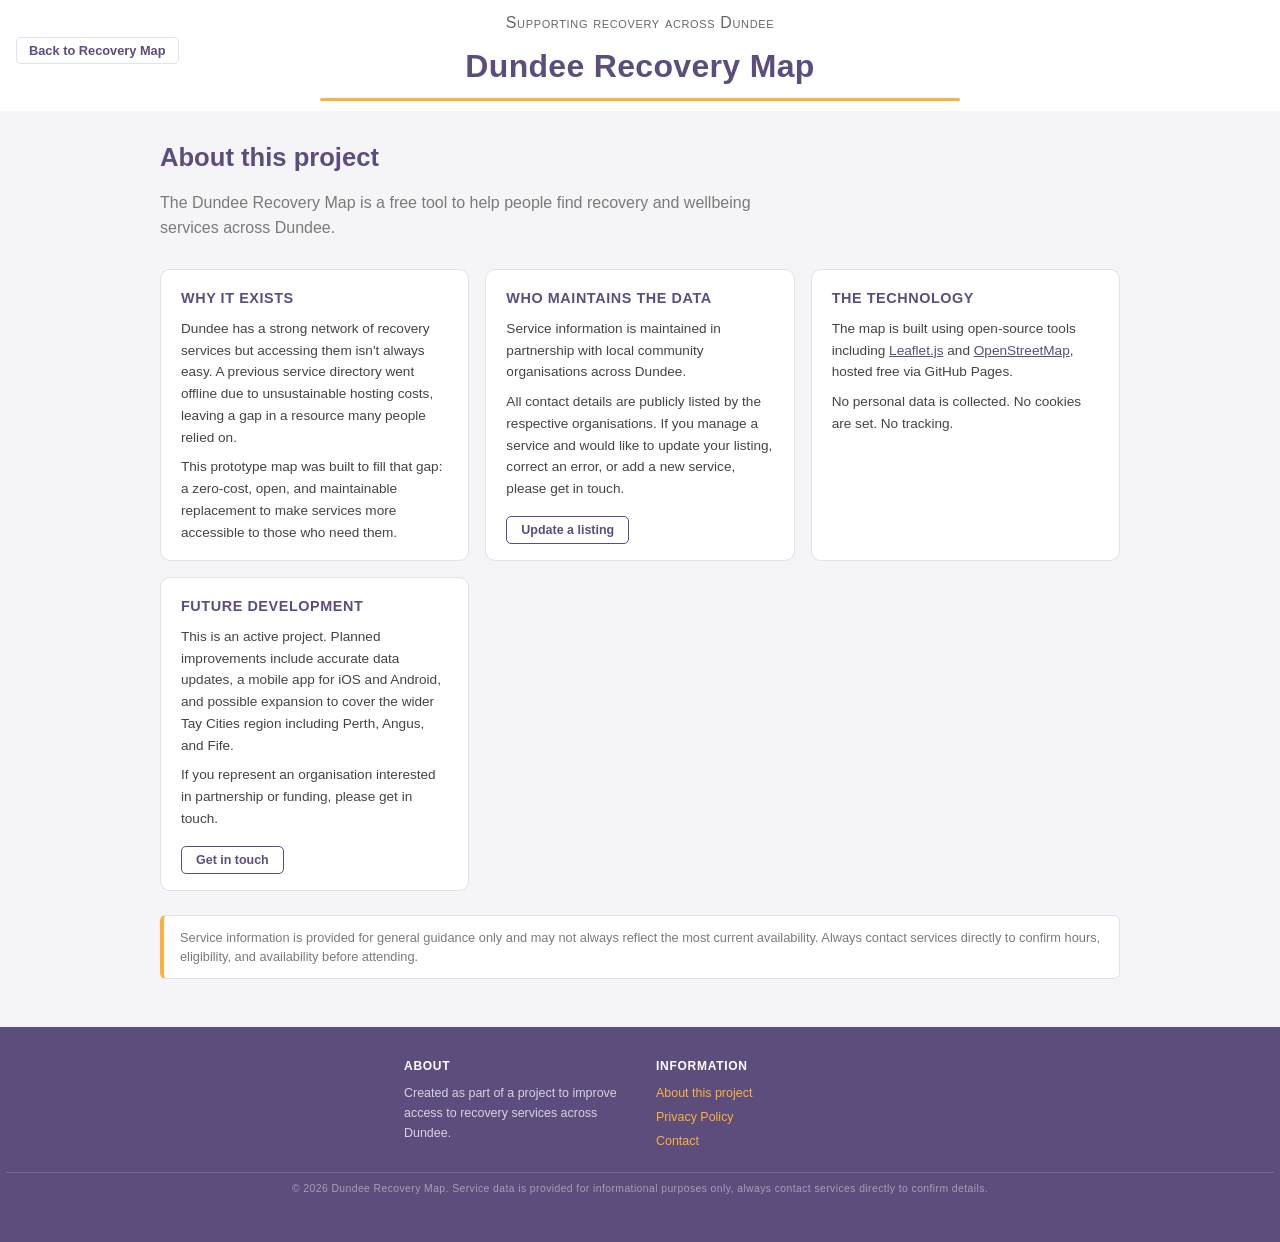
<file: about.html>
<!DOCTYPE html>
<html lang="en">
<head>
  <meta charset="UTF-8">
  <meta name="viewport" content="width=device-width, initial-scale=1.0">
  <title>About | Dundee Recovery Map</title>
  <link rel="stylesheet" href="./style.css">
  <link rel="icon" href="./assets/icon.png" type="image/png">
</head>
<body>

  <header>
    <div class="header-text">
      <p>Supporting recovery across Dundee</p>
      <h1><span>Dundee Recovery Map</span></h1>
    </div>
    <nav class="header-nav">
      <a href="./index.html">Back to Recovery Map</a>
    </nav>
  </header>

  <main class="page-main">
    <div class="page-container">

      <div class="page-hero">
        <h2>About this project</h2>
        <p class="page-lead">
          The Dundee Recovery Map is a free tool to help people find recovery and wellbeing services across Dundee.
        </p>
      </div>

      <div class="page-grid">

        <section class="page-card">
          <h3>Why it exists</h3>
          <p>
            Dundee has a strong network of recovery services but accessing them isn't always easy. A previous service directory went offline due to unsustainable hosting costs, leaving a gap in a resource many people relied on.
          </p>
          <p>
            This prototype map was built to fill that gap: a zero-cost, open, and maintainable replacement to make services more accessible to those who need them.
          </p>
        </section>

        <section class="page-card">
          <h3>Who maintains the data</h3>
          <p>
            Service information is maintained in partnership with local community organisations across Dundee.
          </p>
          <p>All contact details are publicly listed by the respective organisations. If you manage a service and would like to update your listing, correct an error, or add a new service, please get in touch.
          </p>
          <a href="./contact.html" class="page-btn">Update a listing</a>
        </section>

        <section class="page-card">
          <h3>The technology</h3>
          <p>
            The map is built using open-source tools including
            <a href="https://leafletjs.com/" target="_blank" rel="noopener">Leaflet.js</a>
            and
            <a href="https://www.openstreetmap.org/" target="_blank" rel="noopener">OpenStreetMap</a>,
            hosted free via GitHub Pages.
          </p>
          <p>
            No personal data is collected. No cookies are set. No tracking.
          </p>
        </section>

        <section class="page-card">
          <h3>Future development</h3>
          <p>
            This is an active project. Planned improvements include accurate data updates, a mobile app for iOS and Android, and possible expansion to cover the wider Tay Cities region including Perth, Angus, and Fife.
          </p>
          <p>
            If you represent an organisation interested in partnership or funding, please get in touch.
          </p>
          <a href="./contact.html" class="page-btn">Get in touch</a>
        </section>

      </div>

      <div class="page-disclaimer">
        <p>
          Service information is provided for general guidance only and may not always reflect the most current availability. Always contact services directly to confirm hours, eligibility, and availability before attending.
        </p>
      </div>

    </div>
  </main>

  <footer>
    <div class="footer-inner">
      <div class="footer-col">
        <h3 class="footer-heading">About</h3>
        <p>Created as part of a project to improve access to recovery services across Dundee.</p>
      </div>
      <div class="footer-col">
        <h3 class="footer-heading">Information</h3>
        <ul class="footer-links">
          <li><a href="./about.html">About this project</a></li>
          <li><a href="./privacy.html">Privacy Policy</a></li>
          <li><a href="./contact.html">Contact</a></li>
        </ul>
      </div>
    </div>
    <div class="footer-copy">
      <!--©2026 Shannon Martin. All rights reserved.-->
      © 2026 Dundee Recovery Map. Service data is provided for informational purposes only, always contact services directly to confirm details.
    </div>
  </footer>

</body>
</html>
</file>
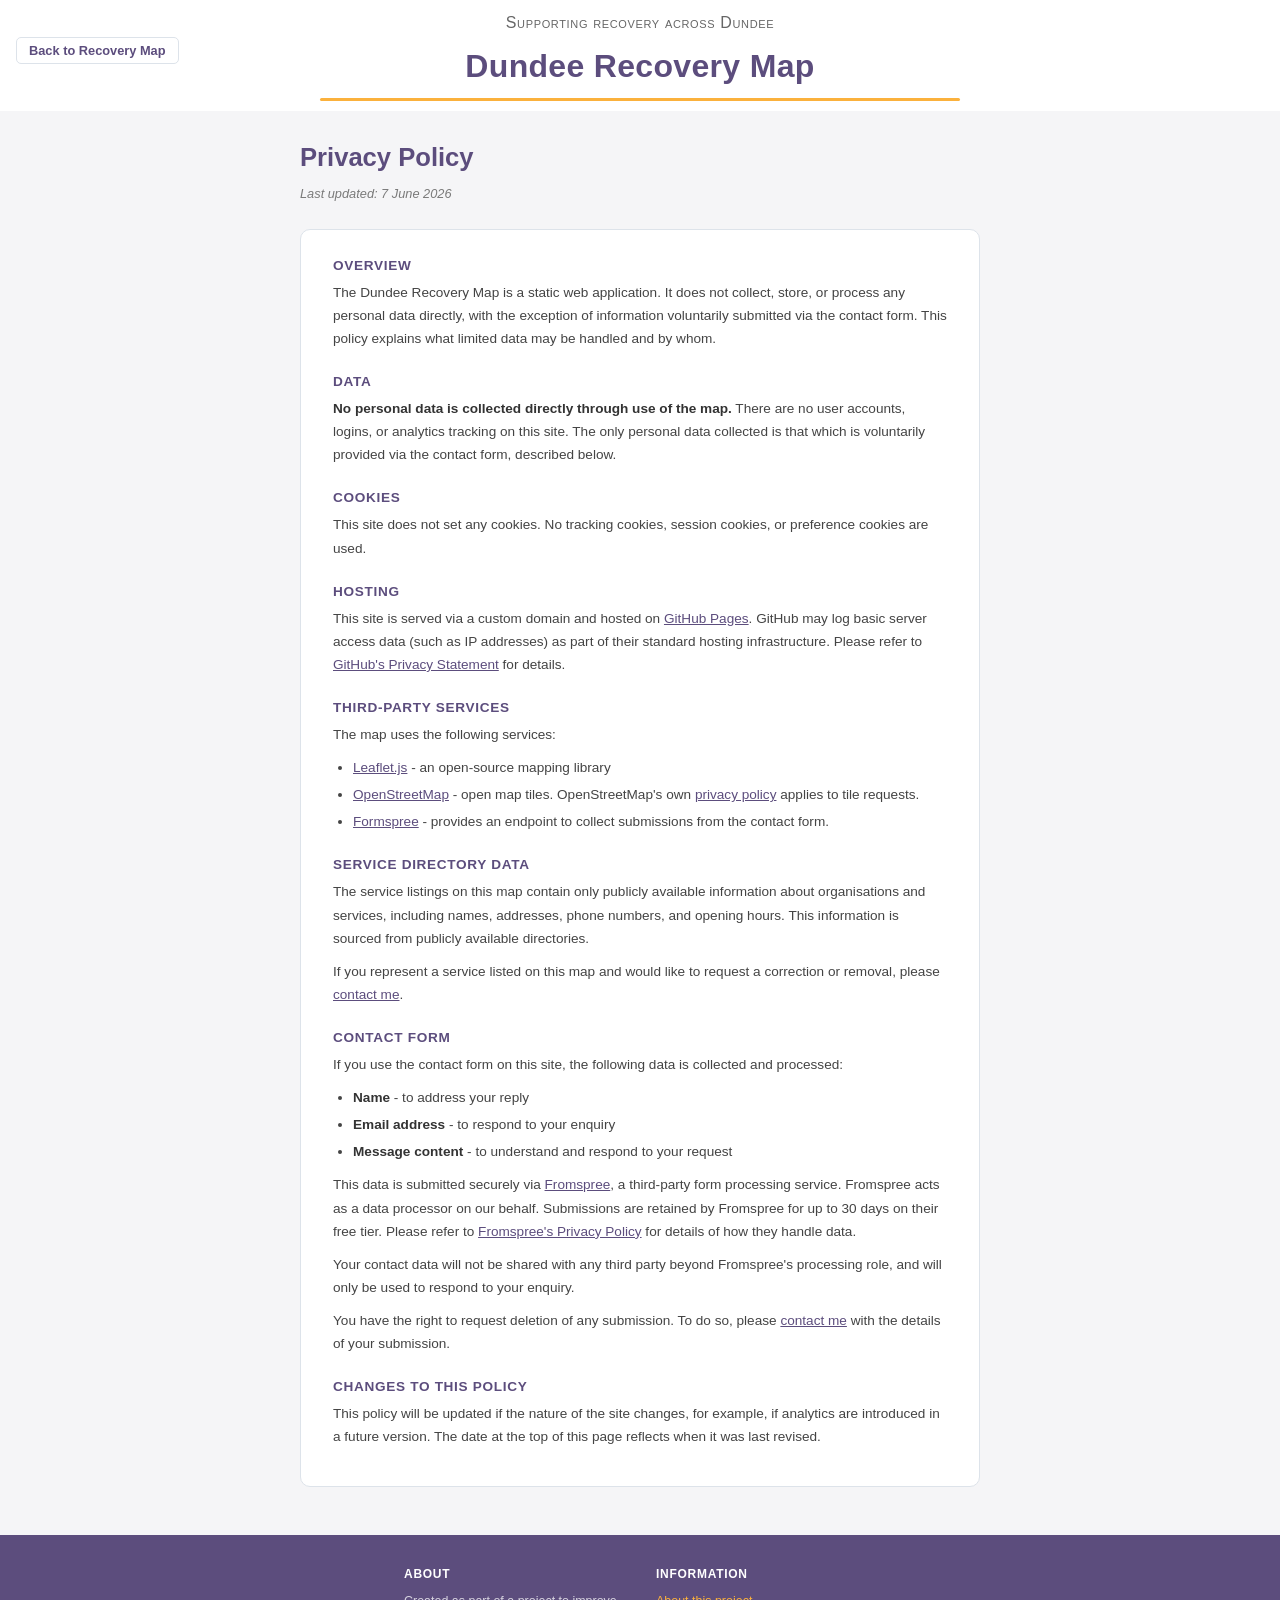
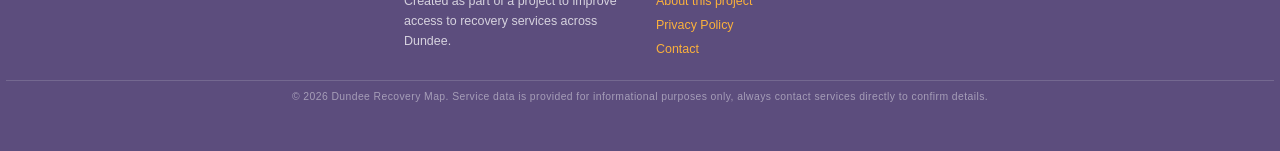
<file: privacy.html>
<html lang="en">
<head>
  <meta charset="UTF-8">
  <meta name="viewport" content="width=device-width, initial-scale=1.0">
  <title>Privacy Policy | Dundee Recovery Map</title>
  <link rel="stylesheet" href="./style.css">
  <link rel="icon" href="./assets/icon.png" type="image/png">
</head>
<body>

  <header>
    <div class="header-text">
      <p>Supporting recovery across Dundee</p>
      <h1><span>Dundee Recovery Map</span></h1>
    </div>
    <nav class="header-nav">
      <a href="./index.html">Back to Recovery Map</a>
    </nav>
  </header>

  <main class="page-main">
    <div class="page-container page-container--narrow">

      <div class="page-hero">
        <h2>Privacy Policy</h2>
        <p class="page-meta">Last updated: 7 June 2026</p>
      </div>

      <div class="pr">

        <h3>Overview</h3>
        <p>The Dundee Recovery Map is a static web application. It does not collect, store, or process any personal data directly, with the exception of information voluntarily submitted via the contact form. 
           This policy explains what limited data may be handled and by whom.
        </p>

        <h3>Data</h3>
        <p>
          <strong>No personal data is collected directly through use of the map.</strong> There are no user accounts, logins, or analytics tracking on this site. 
          The only personal data collected is that which is voluntarily provided via the contact form, described below.
        </p>

        <h3>Cookies</h3>
        <p>This site does not set any cookies. No tracking cookies, session cookies, or preference cookies are used.
        </p>

        <h3>Hosting</h3>
        <p>
          This site is served via a custom domain and hosted on 
          <a href="https://pages.github.com/" target="_blank" rel="noopener">GitHub Pages</a>. GitHub may log basic server access data (such as IP addresses) as part of their standard hosting infrastructure. Please refer to
          <a href="https://docs.github.com/en/site-policy/privacy-policies/github-general-privacy-statement" target="_blank" rel="noopener">GitHub's Privacy Statement</a> for details.
        </p>

        <h3>Third-party services</h3>
        <p>The map uses the following services:
        </p>
        <ul>
          <li>
            <a href="https://leafletjs.com/" target="_blank" rel="noopener">Leaflet.js</a> - an open-source mapping library
          </li>
          <li>
            <a href="https://www.openstreetmap.org/copyright" target="_blank" rel="noopener">OpenStreetMap</a> - open map tiles. OpenStreetMap's own
            <a href="https://wiki.osmfoundation.org/wiki/Privacy_Policy" target="_blank" rel="noopener">privacy policy</a> applies to tile requests.
          </li>
          <li>
            <a href="https://fromspree.io/legal/privacy-policy/" target="_blank" rel="noopener">Formspree</a> - provides an endpoint to collect submissions from the contact form.
          </li>
        </ul>

        <h3>Service directory data</h3>
        <p>
          The service listings on this map contain only publicly available information about organisations and services, including names, addresses, phone numbers, and opening hours. 
          This information is sourced from publicly available directories.
        </p>
        <p>If you represent a service listed on this map and would like to request a correction or removal, please <a href="./contact.html">contact me</a>.
        </p>

        <h3>Contact form</h3>
        <p>
          If you use the contact form on this site, the following data is collected and processed:
        </p>
        <ul>
          <li><strong>Name</strong> - to address your reply</li>
          <li><strong>Email address</strong> - to respond to your enquiry</li>
          <li><strong>Message content</strong> - to understand and respond to your request</li>
        </ul>
        <p>
          This data is submitted securely via
          <a href="https://fromspree.io" target="_blank" rel="noopener">Fromspree</a>,
          a third-party form processing service. Fromspree acts as a data processor on our behalf. Submissions are retained by Fromspree for up to 30 days on their free tier. Please refer to
          <a href="https://fromspree.io/legal/privacy-policy/" target="_blank" rel="noopener">Fromspree's Privacy Policy</a> for details of how they handle data.
        </p>
        <p>
          Your contact data will not be shared with any third party beyond Fromspree's processing role, and will only be used to respond to your enquiry.
        </p>
        <p>
          You have the right to request deletion of any submission. To do so, please <a href="./contact.html">contact me</a> with the details of your submission.
        </p>
        <h3>Changes to this policy</h3>
        <p>This policy will be updated if the nature of the site changes, for example, if analytics are introduced in a future version. The date at the top of this page reflects when it was last revised.
        </p>

      </div>

    </div>
  </main>

  <footer>
    <div class="footer-inner">
      <div class="footer-col">
        <h3 class="footer-heading">About</h3>
        <p>Created as part of a project to improve access to recovery services across Dundee.</p>
      </div>
      <div class="footer-col">
        <h3 class="footer-heading">Information</h3>
        <ul class="footer-links">
          <li><a href="./about.html">About this project</a></li>
          <li><a href="./privacy.html">Privacy Policy</a></li>
          <li><a href="./contact.html">Contact</a></li>
        </ul>
      </div>
    </div>
    <div class="footer-copy">
      <!--©2026 Shannon Martin. All rights reserved.-->
      © 2026 Dundee Recovery Map. Service data is provided for informational purposes only, always contact services directly to confirm details.
    </div>
  </footer>

</body>
</html>
</file>
<file: style.css>
/*TODO: SIDEBAR, COST/AGE GROUP BUTTONS*/
 
:root {
  --purple: #5c4d7d;
  --darkpurple: #5c4d7d;
  --white: #ffffff;
  --gold: #fbb13c;
  --grey: #7A7A7A;
  --appt: #534AB7;
  --darkgrey: #333333;
  --red: #a32d2d;
  --green: #0f6e56;
  --orange: #B8650A;
  --border: #dde3ea;
  --bg: #f5f5f7;

  /* filter drawer width on desktop */
  --drawer-width: 280px;
  /* bottom sheet transition */
  --sheet-speed: 0.28s;
}

/* BODY */
body{
	font-family: 'Poppins',Helvetica,Arial,Lucida,sans-serif;
  margin: 0;
}

/* MAIN*/
main { display: flex; flex-direction: column; flex: 1; }

/* HEADER */
header{
	background:var(--white);
	color:var(--purple);
	font-family: 'Poppins',Helvetica,Arial,Lucida,sans-serif;
	padding:12px 16px;
  margin-bottom: 10px;
	display:flex;
	align-items:center;
	gap:12px;
	flex-wrap:wrap;
  justify-content: center;
  text-align: center;
  position: relative;
  /*border-bottom: 3px solid var(--gold);*/
}
	
header h1 {
  font-size: 2.0rem;
  font-weight: 700;
  letter-spacing: 0.01em;
  margin: 0 0 4px;
  line-height: 1.15;
  display: inline-block;
  /*border-bottom: 3px solid var(--gold);*/
} 

/* header h1 span {
  display: inline-block;
  border-bottom: 3px solid var(--gold);
  padding-bottom: 2px;
} */
header h1::after {
  content: "";
  position: absolute;
  bottom: 0;
  left: 0;
  width: 50%;
  height: 3px;
  background: var(--gold);
  border-radius: 2px;
  left: 50%;
  transform: translateX(-50%);
}
header p{
	color:var(--darkgrey);
	font-family: 'Raleway-Regular',Helvetica,Arial,Lucida,sans-serif;
	font-size:1rem;
	font-variant: small-caps;
	letter-spacing:0.04em;
	opacity:0.75;
	margin-top:2px}

/*.today-badge {
  background:var(--purple);
  color:var(--white);
  font-size: 1rem;
  padding: 5px 10px;
  border-radius: 5px;
  white-space: nowrap;
  font-weight: 600;
}*/

.header-text {
  flex: 1;
  text-align: center;
}

/*NAV*/
.header-nav {
  position: absolute;
  left: 16px;
}

.header-nav a {
  font-size: 0.8rem;
  color: var(--purple);
  text-decoration: none;
  font-weight: 600;
  padding: 5px 12px;
  border-radius: 5px;
  border: 1.5px solid var(--border);
  transition: all 0.15s;
  white-space: nowrap;
}
.header-nav a:hover {
  background: var(--purple);
  color: var(--white);
  border-color: var(--purple);
}



/* DIVIDER 
.divider { 
width: 1px; 
background: var(--gold); 
height: 24px; 
align-self: center; }

*/


/*DAYS*/
.day-bar {
  background:var(--white);
  border-bottom: 1px solid #dde3ea;
  padding: 10px 12px;
  display: flex;
  gap: 8px;
  flex-wrap: wrap;
  align-items: left;
  justify-content: center;
  text-align: center;
  position: relative;
}

.day-btns {
  display: flex;
  gap: 4px;
  flex-wrap: wrap;
}

.day-btn {
  padding: 5px 10px;
  border-radius: 5px;
  border: 1.5px solid #c5cbd2;
  background:var(--white);
  font-size: 0.75rem;
  font-family: inherit;
  font-weight: 600;
  cursor: pointer;
  color: #555;
  transition: all 0.15s;
}

.day-btn:hover {
  border-color:var(--purple);
  color:var(--purple);
}

.day-btn.today-btn {
  border-color:var(--darkpurple);
  color:var(--darkpurple);
}

.day-btn.active {
  background:var(--darkpurple);
  border-color:var(--darkpurple);
  color:var(--white);
}

.day-btn.today-btn.active {
  background:var(--darkpurple);
  border-color:var(--darkpurple);
  color:var(--white);
}
.day-btn svg {
  vertical-align: middle;
  margin-bottom: 2px;
}

/*FILTERS*/
.filter-bar {
  background: var(--white);
  border-bottom: 1px solid var(--border);
  padding: 7px 12px;
  display: flex;
  align-items: center;
  gap: 8px;
  flex-wrap: wrap;
}

/* Filters pill button */
.filter-pill {
  display: inline-flex;
  align-items: center;
  gap: 5px;
  padding: 5px 12px;
  border-radius: 20px;
  border: 1.5px solid var(--border);
  background: var(--white);
  font-size: 0.78rem;
  font-weight: 600;
  color: var(--darkgrey);
  cursor: pointer;
  font-family: inherit;
  transition: all 0.15s;
}
.filter-pill:hover { border-color: var(--purple); color: var(--purple); }
.filter-pill[aria-expanded="true"] { border-color: var(--purple); background: var(--bg); color: var(--purple); }

/* Active filter count badge on the pill */
.filter-badge {
  display: inline-flex;
  align-items: center;
  justify-content: center;
  min-width: 18px;
  height: 18px;
  padding: 0 5px;
  border-radius: 10px;
  font-size: 0.65rem;
  font-weight: 700;
  background: var(--darkpurple);
  color: var(--white);
  /* hidden when count is 0 */
  opacity: 0;
  transition: opacity 0.15s;
}
.filter-badge.visible { opacity: 1; }

/* Open Now toggle pill */
.open-now-toggle {
  display: inline-flex;
  align-items: center;
  gap: 5px;
  padding: 5px 12px;
  border-radius: 20px;
  border: 1.5px solid var(--border);
  background: var(--white);
  font-size: 0.78rem;
  font-weight: 600;
  color: var(--grey);
  cursor: pointer;
  font-family: inherit;
  transition: all 0.15s;
}
.open-now-toggle:hover { border-color: var(--green); color: var(--green); }
.open-now-toggle[aria-pressed="true"] { background: var(--green); border-color: var(--green); color: var(--white); }


.filter-confirm {
  width: 100%;
  box-sizing: border-box;
  padding: 10px;
  border-radius: 8px;
  border: none;
  background: var(--darkpurple);
  color: var(--white);
  font-size: 0.88rem;
  font-weight: 700;
  font-family: inherit;
  cursor: pointer;
  display: flex;
  align-items: center;
  justify-content: center;
  gap: 6px;
  transition: background 0.15s;
  margin-top: 4px;
}
.filter-confirm:hover { background: var(--purple); }

/*SEARCH*/
.search-box { margin-left: auto; }
.search-box input {
  padding: 5px 10px;
  border-radius: 6px;
  border: 1.5px solid var(--border);
  font-size: 0.8rem;
  font-family: inherit;
  width: 180px;
  outline: none;
  transition: border-color 0.15s;
}
.search-box input:focus { border-color: var(--purple); }


/*STATS BAR*/
.stats-bar {
  background: var(--bg);
  border-bottom: 1px solid var(--border);
  padding: 5px 14px;
  font-size: 0.78rem;
  color: var(--grey);
  display: flex;
  gap: 14px;
  align-items: center;
  flex-wrap: wrap;
}
.stats-bar strong { color: var(--darkgrey); }


/* 
.controls {
  background: var(--white);
  border-bottom: 1px solid var(--border);
  padding: 8px 12px;
  display: flex;
  flex-direction: column;
  gap: 6px;
} */

/* horizontal row inside controls 
.controls-row {
  display: flex;
  gap: 6px;
  flex-wrap: wrap;
  align-items: center;
}*/

/* second row with Cost and Age filters 
.filter-row {
  padding-top: 4px;
  border-top: 1px solid var(--border);
}*/

/* small label before each filter group 
.filter-label {
  font-size: 0.72rem;
  font-weight: 700;
  color: var(--grey);
  white-space: nowrap;
}*/

/* container for Cost or Trgt Group buttons */
.filter-btns {
  display: flex;
  gap: 4px;
  flex-wrap: wrap;
}

/* MAP AND SIDEbAR */
.map-and-sidebar {
  display: flex;
  flex: 1;
  min-height: 0;
  align-items: stretch;
  position: relative;
}

.map-column {
  position: relative;
  flex: 1;
  min-width: 0;
  min-height: 0;
  display: flex;
}

#map {
  flex: 1;
  min-height: 40rem;
}

/*FILTER DRAWER*/
.filter-drawer {
  width: 0;
  overflow: hidden;
  background: var(--white);
  border-right: 1px solid var(--border);
  display: flex;
  flex-direction: column;
  flex-shrink: 0;
  transition: width var(--sheet-speed) ease;
}
.filter-drawer.open {
  width: var(--drawer-width);
  overflow-y: auto;
}

.filter-drawer-inner {
  width: var(--drawer-width);
  padding: 16px 10px 16px;
  display: flex;
  flex-direction: column;
  gap: 20px;
  box-sizing: border-box;
}

.filter-hint {
  font-size: 0.7rem;
  color: var(--grey);
  font-style: italic;
  margin: 0;
  padding-bottom: 10px;
  border-bottom: 1px solid var(--border);
  line-height: 1.5;
}

.filter-section { display: flex; flex-direction: column; gap: 6px; }

.filter-section-label {
  font-size: 0.68rem;
  font-weight: 700;
  text-transform: uppercase;
  letter-spacing: 0.06em;
  color: var(--grey);
}

/* Category pills inside drawer */
.cat-btns {
  display: flex;
  gap: 4px;
  flex-wrap: wrap;
}
.cat-btn {
  padding: 3px 8px;
  border-radius: 12px;
  border: 1.5px solid #c5cbd2;
  font-size: 0.7rem;
  font-weight: 600;
  cursor: pointer;
  transition: all 0.15s;
  opacity: 0.5;
  font-family: inherit;
}
.cat-btn.active { opacity: 1; }

/* Other filter buttons inside drawer */
.filter-btns {
  display: flex;
  gap: 4px;
  flex-wrap: wrap;
}
.filter-btn {
  padding: 3px 9px;
  border-radius: 5px;
  border: 1.5px solid var(--border);
  font-size: 0.72rem;
  font-weight: 600;
  cursor: pointer;
  background: var(--white);
  color: var(--grey);
  transition: all 0.15s;
  font-family: inherit;
}
.filter-btn:hover { border-color: var(--purple); color: var(--purple); }
.filter-btn.active { background: var(--bg); opacity: 1; }

/* Show All / Clear All inside drawer */
.filter-actions {
  display: flex;
  gap: 6px;
  padding-top: 8px;
  border-top: 1px solid var(--border);
  flex-wrap: wrap;
}
.filter-action-btn {
  padding: 4px 12px;
  border-radius: 5px;
  border: 1.5px solid;
  font-size: 0.75rem;
  font-weight: 700;
  cursor: pointer;
  font-family: inherit;
  transition: all 0.15s;
}

.filter-action-btn.show-all { border-color: var(--grey); color: var(--grey); background: var(--white); }
.filter-action-btn.show-all:hover { border-color: var(--darkpurple); color: var(--darkpurple); }

.filter-action-btn.clear-all { border-color: var(--grey); color: var(--grey); background: var(--white); }
.filter-action-btn.clear-all:hover { border-color: var(--red); color: var(--red); }


/*CLUSTERs */
.marker-cluster-small,
.marker-cluster-medium,
.marker-cluster-large {
  background-clip: padding-box;
  border-radius: 50%;
}

/* Outer ring (the semi-transparent halo) #fbb13c = rgb(251 177 60)*/
.marker-cluster-small  { background-color: rgba(251, 177, 60, 0.45); }
.marker-cluster-medium { background-color: rgba(251, 177, 60, 0.55); }
.marker-cluster-large  { background-color: rgba(251, 177, 60, 0.65); }

/* Inner filled circle with the count number */
.marker-cluster-small  div,
.marker-cluster-medium div,
.marker-cluster-large  div {
  background-color: var(--darkpurple);
  color:var(--white);
  font-family: 'Poppins', Arial, sans-serif;
  font-size: 0.75rem;
  font-weight: 700;
  border-radius: 50%;
  width: 30px;
  height: 30px;
  margin-left: 5px;
  margin-top: 5px;
  display: flex;
  align-items: center;
  justify-content: center;
}

/* Slightly larger for medium and large clusters */
.marker-cluster-medium div { width: 34px; height: 34px; margin-left: 3px; margin-top: 3px; }
.marker-cluster-large  div { width: 38px; height: 38px; margin-left: 1px; margin-top: 1px; }

/*SIDEBAR*/
.sidebar {
  width: 320px;
  flex-shrink: 0;
  background: var(--white);
  border-left: 1px solid var(--border);
  display: flex;
  flex-direction: column;
  overflow: hidden;
}

.sidebar-header {
  padding: 10px 12px 8px;
  border-bottom: 1px solid var(--border);
  background: var(--bg);
}

.sidebar-title {
  font-size: 0.85rem;
  font-weight: 700;
  color: var(--darkpurple);
  display: block;
  margin-bottom: 2px;
}

.sidebar-subtitle {
  font-size: 0.72rem;
  color: var(--grey);
}

/* Scrollable card list */
.sidebar-list {
  overflow-y: auto;
  flex: 1;
  padding: 8px;
  display: flex;
  flex-direction: column;
  gap: 8px;
}

.sidebar-empty {
  font-size: 0.8rem;
  color: var(--grey);
  text-align: center;
  padding: 20px 0;
}

.sidebar-hint {
  display: flex;
  flex-direction: column;
  align-items: center;
  gap: 8px;
  padding: 32px 16px;
  color: var(--grey);
  font-size: 0.82rem;
  text-align: center;
}

/* Individual service card in the sidebar */
.sidebar-card {
  border: 1px solid var(--border);
  border-radius: 8px;
  overflow: hidden;
  background: var(--white);
  box-shadow: 0 1px 4px rgba(0,0,0,0.06);
}

.sidebar-card-header {
  padding: 1px 10px;
  background: var(--bg);
  /* border-left colour is set inline from category colour */
}

.sidebar-card-name {
  font-size: 0.82rem;
  font-weight: 700;
  color: var(--darkgrey);
  margin-bottom: 2px;
}

.sidebar-card-cat {
  font-size: 0.68rem;
  font-weight: 700;
  text-transform: uppercase;
  letter-spacing: 0.04em;
}

.sidebar-card-body {
  padding: 6px 10px 8px;
}

.sidebar-card-desc {
  font-size: 0.78rem;
  color: #444;
  line-height: 1.4;
  margin-bottom: 5px;
}

.sidebar-card-info {
  font-size: 0.75rem;
  color: #555;
  line-height: 1.7;
}
.sidebar-card-info span {
  font-weight: 600;
  color: var(--darkgrey);
}
.sidebar-card-info a {
  color: var(--darkpurple);
  word-break: break-all;
}

/* Scope badge (UK / Scotland / City-wide) */
.scope-badge {
  display: inline-block;
  padding: 1px 6px;
  border-radius: 10px;
  font-size: 0.65rem;
  font-weight: 700;
  background: var(--bg);
  color: var(--grey);
  border: 1px solid var(--border);
  margin-left: 4px;
  text-transform: none;
  letter-spacing: 0;
}





/* FILLTER PANEL - OLD
.filter-panel {
  border-top: 1px solid var(--border);
}
.filter-panel-summary {
  padding: 5px 0;
  font-size: 0.75rem;
  font-weight: 700;
  color: var(--grey);
  cursor: pointer;
  list-style: none;
  user-select: none;
}
.filter-panel-summary::-webkit-details-marker { display: none; }
.filter-panel-summary:hover { color: var(--purple); }
*/

/* POPUPS */
.leaflet-popup-content-wrapper {
  border-radius: 10px;
  padding: 0; /* remove default padding */
  overflow: hidden; /* clips coloured header to the rounded corners */
  border: none;
  box-shadow: 0 4px 20px rgba(0,0,0,0.15);
}

/* inner content area */
.leaflet-popup-content {
  margin: 0; /* remove Leaflet default margin */
  min-width: 220px;
  max-width: 320px;
}

/* coloured header bar at top of each popup */
.popup-header {
  padding: 10px 14px 8px;
  color:var(--white);
  font-weight: 700;
  font-size: 0.9rem;
}

/* white body area below coloured header */
.popup-body {
  padding: 8px 14px 12px;
  background:var(--white);
}

/* small cat label */
.popup-cat {
  font-size: 0.7rem;
  font-weight: 700;
  text-transform: uppercase;
  letter-spacing: 0.05em;
  margin-bottom: 6px;
  opacity: 0.85;
}

/* service desc */
.popup-desc {
  font-size: 0.8rem;
  color: #333;
  margin-bottom: 8px;
  line-height: 1.4;
}

/* address / phone / web lines */
.popup-info {
  font-size: 0.78rem;
  color: #444;
  line-height: 1.7;
}

.popup-info span {
  font-weight: 600;
  color: #1a2e4a;
}

/* ppening hours section */
.popup-hours {
  margin-top: 6px;
  padding-top: 6px;
  border-top: 1px solid #eee;
}

.popup-hours-title {
  font-size: 0.72rem;
  font-weight: 700;
  color: #555;
  margin-bottom: 3px;
}

/* each Mon/Tue/Wed...row in the hours table */
.day-row {
  display: flex;
  justify-content: space-between;
  font-size: 0.73rem;
  padding: 1px 0;
}

/* highlighted green row for today */
.day-row.today-row {
  font-weight: 700;
  color: #1d7874;
  background: #e0f4f2;
  margin: 0 -4px; /* bleed slightly past padding */
  padding: 2px 4px;
  border-radius: 3px;
}

/* greyed out rows for days when service is closed */
.day-row.closed {
  color: #bbb;
}

/* hour ststes*/
.day-row.hours-unknown span:last-child {
  color:var(--orange);
  font-style: italic;
}

.day-row.hours-appt span:last-child {
  color:var(--appt);
  font-style: italic;
}
/* dont grey these rows out like .closed does */
.day-row.hours-unknown,
.day-row.hours-appt {
  color: inherit;
}

.hours-note-appt {
  font-size: 0.73rem;
  color:var(--appt);
  font-style: italic;
  padding: 2px 0;
}

.hours-note-unknown {
  font-size: 0.73rem;
  color:var(--orange);
  font-style: italic;
  padding: 2px 0;
}

/* "Open today" / "Closed today" badges */
.open-chip {
  display: inline-block;
  padding: 2px 7px;
  border-radius: 10px;
  font-size: 0.68rem;
  font-weight: 700;
  margin-left: 6px;
  vertical-align: middle;
}

.open-chip.open {
  background: #e0f4f2;
  color:var(--green);
}

.open-chip.closed {
  background: #fce8e8;
  color: var(--red);
}

.open-chip.unknown {
  background: #FEF3E2;
  color:var(--orange);
}
.open-chip.appt {
  background: #EEEDFE;
  color:var(--appt);
}

/* style default Leaflet close (X) button white so visible against the coloured popup header */
.leaflet-popup-close-button {
  color:var(--white) !important;
  font-size: 1rem !important;
  padding: 6px 8px !important;
}


/* LEGEND */
.legend {
  position: absolute;
  bottom: 28px;
  right: 10px;
  z-index: 1000;
  background:var(--white);
  border-radius: 8px;
  padding: 10px 12px;
  font-size: 0.72rem;
  box-shadow: 0 2px 12px rgba(0,0,0,0.15);
  min-width: 140px;
}

.legend-title {
  font-weight: 700;
  margin-top: 6px;
  margin-bottom: 6px;
  color:var(--darkgrey);
  font-size: 0.75rem;
}

.legend-item {
  display: flex;
  align-items: center;
  gap: 6px;
  margin-bottom: 4px;
  color:var(--darkgrey);
}

.legend-dot {
  width: 12px;
  height: 12px;
  border-radius: 50%;
  flex-shrink: 0;
  border: 2px solid rgba(0,0,0,0.2);
}

.legend-toggle {
  background: none;
  border: none;
  font-family: 'Raleway-Regular', Helvetica, Arial, Lucida, sans-serif;
  /* text-transform: uppercase; */
  letter-spacing: 0.01em;
  font-weight: 700;
  font-size: 0.75rem;
  color: var(--darkgrey);
  cursor: pointer;
  padding: 0;
  width: 100%;
  display: flex;
  align-items: center;
  justify-content: space-between;
  gap: 6px;
  /* font-family: inherit; */
}

.legend-toggle:hover { color: var(--darkpurple); }

/* rotate chevron when open */
.legend-toggle svg {
  transition: transform 0.2s ease;
  flex-shrink: 0;
}
.legend-toggle.open svg {
  transform: rotate(180deg);
}


/*BOTTOMFILTER SHEET*/
.sheet-backdrop {
  display: none;
  position: fixed;
  inset: 0;
  background: rgba(0,0,0,0.35);
  z-index: 1100;
  opacity: 0;
  pointer-events: none;
  transition: opacity var(--sheet-speed) ease;
}
.sheet-backdrop.visible { 
  opacity: 1; 
  pointer-events: auto;
}

/* FOOTER */
footer{
	padding: 4em 0.6em;
	padding-top: 0.6em;
	background:var(--darkpurple);
	color:var(--white);
	font-family: 'Poppins', Helvetica, Arial, Lucida, sans-serif;
	font-size: 0.6rem;
}

.footer-inner {
  display: flex;
  gap: 32px;
  flex-wrap: wrap;
  padding: 24px 20px 16px;
  border-bottom: 1px solid rgba(255,255,255,0.15);
  justify-content: center;
}

.footer-col {
  /* flex: 1;*/
  min-width: 180px; 
  flex: unset;
  width: 220px;
  font-size: 0.78rem;
  line-height: 1.6;
  color: rgba(255,255,255,0.75);
}

.footer-col p { margin: 0 0 8px; }

.footer-heading {
  font-size: 0.75rem;
  font-weight: 700;
  font-family: 'Raleway-Regular', Helvetica, Arial, Lucida, sans-serif;
  text-transform: uppercase;
  letter-spacing: 0.06em;
  color: var(--white);
  margin: 0 0 8px;
}

.footer-links {
  list-style: none;
  padding: 0;
  margin: 0;
}
.footer-links li { margin-bottom: 4px; }
.footer-links a,
.footer-col a {
  color: var(--gold);
  text-decoration: none;
}
.footer-links a:hover,
.footer-col a:hover { text-decoration: underline; }

.footer-copy {
  padding: 10px 20px;
  font-size: 0.65rem;
  color: rgba(255,255,255,0.45);
  text-align: center;
  letter-spacing: 0.04em;
}

/*MOBILE REMOTE SERVICE SHEET*/
.detail-sheet {
  position: fixed;
  padding: 8px;
  bottom: 0;
  left: 0;
  right: 0;
  max-height: 80vh;
  background: var(--white);
  border-radius: 16px 16px 0 0;
  border-top: 1px solid var(--border);
  box-shadow: 0 -4px 24px rgba(0,0,0,0.12);
  z-index: 1300; /* above filter sheet */
  transform: translateY(100%);
  transition: transform var(--sheet-speed) ease;
  overflow-y: auto;
  display: flex;
  flex-direction: column;
}
.detail-sheet.open {
  transform: translateY(0);
}

.detail-sheet-handle {
  width: 36px;
  height: 4px;
  border-radius: 2px;
  background: var(--border);
  margin: 12px auto 0;
  flex-shrink: 0;
}

.detail-sheet-content {
  padding: 12px 16px px;
  flex: 1;
}

.sheet-backdrop.detail-backdrop {
  z-index: 1250; /* between filter sheet (1200) and detail sheet (1300) */
}

.sheet-service-name {
  font-size: 1rem;
  font-weight: 700;
  color: var(--darkgrey);
  margin-bottom: 2px;
}
.sheet-service-sub {
  font-size: 0.8rem;
  color: var(--grey);
  margin-bottom: 4px;
}
.sheet-section-label {
  font-size: 0.68rem;
  font-weight: 700;
  text-transform: uppercase;
  letter-spacing: 0.06em;
  color: var(--grey);
  margin: 12px 0 4px;
}
.sheet-body-text {
  font-size: 0.82rem;
  color: #444;
  line-height: 1.5;
  margin: 0;
}
.sheet-body-text a { color: var(--darkpurple); word-break: break-all; }
.sheet-hours { font-size: 0.78rem; }
.sheet-meta {
  display: flex;
  flex-direction: column;
  gap: 4px;
  margin-top: 14px;
  padding-top: 12px;
  border-top: 1px solid var(--border);
  font-size: 0.78rem;
  color: #555;
}


/*----------------------------------------------------------------------------------------------------------*/
/* OTHER PAGES LAYOUT */
.page-main {
  background: var(--bg);
  min-height: 60vh;
  padding: 32px 16px 48px;
}
 
.page-container {
  max-width: 960px;
  margin: 0 auto;
}
 
.page-container--narrow {
  max-width: 680px;
}
 
/* HERO */
.page-hero {
  margin-bottom: 28px;
}
 
.page-hero h2 {
  font-size: 1.6rem;
  font-weight: 700;
  color: var(--darkpurple);
  margin: 0 0 6px;
  position: relative;
  display: inline-block;
}
 
/* .page-hero h2::after {
  content: "";
  position: absolute;
  bottom: 0;
  left: 0;
  width: 25%;
  height: 3px;
  background: var(--gold);
  border-radius: 2px;
} */
 
.page-lead {
  font-size: 1rem;
  color: var(--grey);
  line-height: 1.6;
  margin: 12px 0 0;
  max-width: 600px;
}
 
.page-meta {
  font-size: 0.8rem;
  color: var(--grey);
  margin: 8px 0 0;
  font-style: italic;
}
 
/* CARD GRID */
.page-grid {
  display: grid;
  grid-template-columns: repeat(auto-fit, minmax(280px, 1fr));
  gap: 16px;
  margin-bottom: 24px;
}
 
.page-card {
  background: var(--white);
  border: 1px solid var(--border);
  border-radius: 10px;
  padding: 20px 20px 16px;
  display: flex;
  flex-direction: column;
  gap: 8px;
}
 
.page-card h3 {
  font-size: 0.9rem;
  font-weight: 700;
  color: var(--darkpurple);
  margin: 0 0 4px;
  text-transform: uppercase;
  letter-spacing: 0.04em;
  font-family: 'Raleway-Regular', Helvetica, Arial, Lucida, sans-serif;
}

.emergency-card h3 {
  color: var(--red);
}

.page-card p {
  font-size: 0.85rem;
  color: #444;
  line-height: 1.6;
  margin: 0;
}
 
.page-card a {
  color: var(--darkpurple);
}
.page-card a:hover {
  color: var(--purple);
}
 
.page-btn {
  display: inline-block;
  margin-top: 8px;
  padding: 6px 14px;
  border-radius: 5px;
  border: 1.5px solid var(--darkpurple);
  color: var(--darkpurple);
  font-size: 0.78rem;
  font-weight: 700;
  text-decoration: none;
  transition: all 0.15s;
  align-self: flex-start;
}
.page-btn:hover {
  background: var(--darkpurple);
  color: var(--white) !important;
  border-color: var(--darkpurple);
}

/* DISCLAIMER BAR */
.page-disclaimer {
  background: var(--white);
  border: 1px solid var(--border);
  border-left: 4px solid var(--gold);
  border-radius: 6px;
  padding: 12px 16px;
  font-size: 0.8rem;
  color: var(--grey);
  line-height: 1.5;
}
.page-disclaimer p { margin: 0; }
 
/* privacy policy */
.pr {
  background: var(--white);
  border: 1px solid var(--border);
  border-radius: 10px;
  padding: 28px 32px;
}
 
.pr h3 {
  font-size: 0.85rem;
  font-weight: 700;
  color: var(--darkpurple);
  text-transform: uppercase;
  letter-spacing: 0.05em;
  font-family: 'Raleway-Regular', Helvetica, Arial, Lucida, sans-serif;
  margin: 24px 0 8px;
}
.pr h3:first-child { margin-top: 0; }
 
.pr p {
  font-size: 0.85rem;
  color: #444;
  line-height: 1.7;
  margin: 0 0 10px;
}
 
.pr ul {
  margin: 0 0 10px;
  padding-left: 20px;
}
 
.pr li {
  font-size: 0.85rem;
  color: #444;
  line-height: 1.7;
  margin-bottom: 4px;
}
 
.pr a {
  color: var(--darkpurple);
}
.pr a:hover {
  color: var(--purple);
}
 
.pr strong {
  color: var(--darkgrey);
  font-weight: 700;
}

/* CONTACT FORM LAYOUT */
.contact-layout {
  display: grid;
  grid-template-columns: 1fr 300px;
  gap: 20px;
  align-items: start;
}
 
.contact-aside {
  display: flex;
  flex-direction: column;
  gap: 12px;
}
 
/* FORM */
.contact-form {
  background: var(--white);
  border: 1px solid var(--border);
  border-radius: 10px;
  padding: 24px;
  display: flex;
  flex-direction: column;
  gap: 16px;
}
 
.form-group {
  display: flex;
  flex-direction: column;
  gap: 5px;
}
 
.form-group label {
  font-size: 0.8rem;
  font-weight: 700;
  color: var(--darkgrey);
}
 
.form-group input,
.form-group select,
.form-group textarea {
  padding: 8px 10px;
  border-radius: 6px;
  border: 1.5px solid var(--border);
  font-size: 0.85rem;
  font-family: inherit;
  color: var(--darkgrey);
  background: var(--white);
  outline: none;
  transition: border-color 0.15s;
  width: 100%;
  box-sizing: border-box;
}
 
.form-group input:focus,
.form-group select:focus,
.form-group textarea:focus {
  border-color: var(--purple);
}
 
.form-group textarea {
  resize: vertical;
  min-height: 100px;
  line-height: 1.5;
}
 
.form-hint {
  font-size: 0.72rem;
  color: var(--grey);
  font-style: italic;
}
 
.form-privacy-note {
  font-size: 0.72rem;
  color: var(--grey);
  line-height: 1.5;
  margin: 0;
  padding: 10px 12px;
  background: var(--bg);
  border-radius: 6px;
  border: 1px solid var(--border);
}
.form-privacy-note a {
  color: var(--darkpurple);
}
 
.form-submit {
  padding: 10px 24px;
  border-radius: 6px;
  border: none;
  background: var(--darkpurple);
  color: var(--white);
  font-size: 0.88rem;
  font-weight: 700;
  font-family: inherit;
  cursor: pointer;
  transition: background 0.15s;
  align-self: flex-start;
}
.form-submit:hover {
  background: var(--purple);
}
 
/* SUCCESS STATE */
.form-success {
  background: var(--white);
  border: 1px solid var(--border);
  border-radius: 10px;
  padding: 40px 24px;
  flex-direction: column;
  align-items: center;
  text-align: center;
  gap: 10px;
}
.form-success-icon {
  width: 48px;
  height: 48px;
  border-radius: 50%;
  background: #e0f4f2;
  color: var(--green);
  font-size: 1.4rem;
  /* font-weight: 700; */
  display: flex;
  align-items: center;
  justify-content: center;
}
.form-success h3 {
  font-size: 1.1rem;
  font-weight: 700;
  color: var(--darkgrey);
  margin: 0;
}
.form-success p {
  font-size: 0.85rem;
  color: var(--grey);
  margin: 0;
}


/*----------------------------------------------------------------------------------------------------*/


/* only render sheet on mobile */
@media (min-width: 769px) {
  .detail-sheet { display: none; }
}

/*RESPONSIVE*/
@media (max-width: 768px) {

  header {
    justify-content: center;
    text-align: center;
    padding-bottom: 10px;
  }

  .header-nav {
    position: static;
    width: 100%;
    text-align: center;
    margin-top: 8px;
  }

  header h1::after {
    left: 50%;
    transform: translateX(-50%);
  }


  /* stack sidebar below map */
  .map-and-sidebar { flex-direction: column; }

  /* hide the desktop drawer, use bottom sheet instead */
  .filter-drawer {
    width: 0 !important;
    border-right: none;
  }

  /* search box takes full width on its own row */
  .search-box { margin-left: 0; width: 100%; }
  .search-box input { width: 100%; box-sizing: border-box; }

  #map { min-height: 60vh; }
  .sidebar { 
    width: 100%;
    max-height: 40vh;
    border-left: none;
    border-top: 1px solid var(--border);
    /* max-height: 35vh;  */
  }

  /* legend collapsed by default on mobile */
  .legend-content { display: none; }
  .legend { 
    min-width: unset; 
    padding: 6px 10px;
    /* gold border indicates interactivity on mobile */
    border: 1px solid var(--gold); 
  }

  .legend-toggle {
    font-size: 0.8rem;
    color: var(--purple);
  }

  /* BOTTOM SHEET */
     /*The filter-drawer is repurposed as a bottom sheet on mobile.
     It slides up from the bottom when .open is added by JS. */
  .filter-drawer {
    position: fixed !important;
    bottom: 0;
    left: 0;
    right: 0;
    width: 100% !important;
    max-height: 80vh;
    overflow-y: auto;
    border-right: none;
    border-top: 1px solid var(--border);
    border-radius: 16px 16px 0 0;
    z-index: 1200;
    transform: translateY(100%);
    transition: transform var(--sheet-speed) ease;
    box-shadow: 0 -4px 24px rgba(0,0,0,0.12);
  }
  .filter-drawer.open {
    transform: translateY(0);
    width: 100% !important;
  }

  /* drag handle at top of sheet */
  .filter-drawer-inner::before {
    content: "";
    display: block;
    width: 36px;
    height: 4px;
    border-radius: 2px;
    background: var(--border);
    margin: 0 auto 12px;
  }

  .filter-drawer-inner {
    width: 100%;
    box-sizing: border-box;
    padding: 12px 16px 32px;
  }

  /* show backdrop on mobile */
  .sheet-backdrop { display: block; }

  /* cat pills wrap in columns on mobile */
  .cat-btns { gap: 5px; }
  .cat-btn { font-size: 0.75rem; padding: 4px 10px; }
}


  .contact-layout {
      grid-template-columns: 1fr;
    }
  .contact-aside {
    order: -1; /* moves info cards above the form on mobile */
  }
/*© 2026 Shannon Martin. All rights reserved. Created as part of a prototype services-mapping application.*/
</file>
